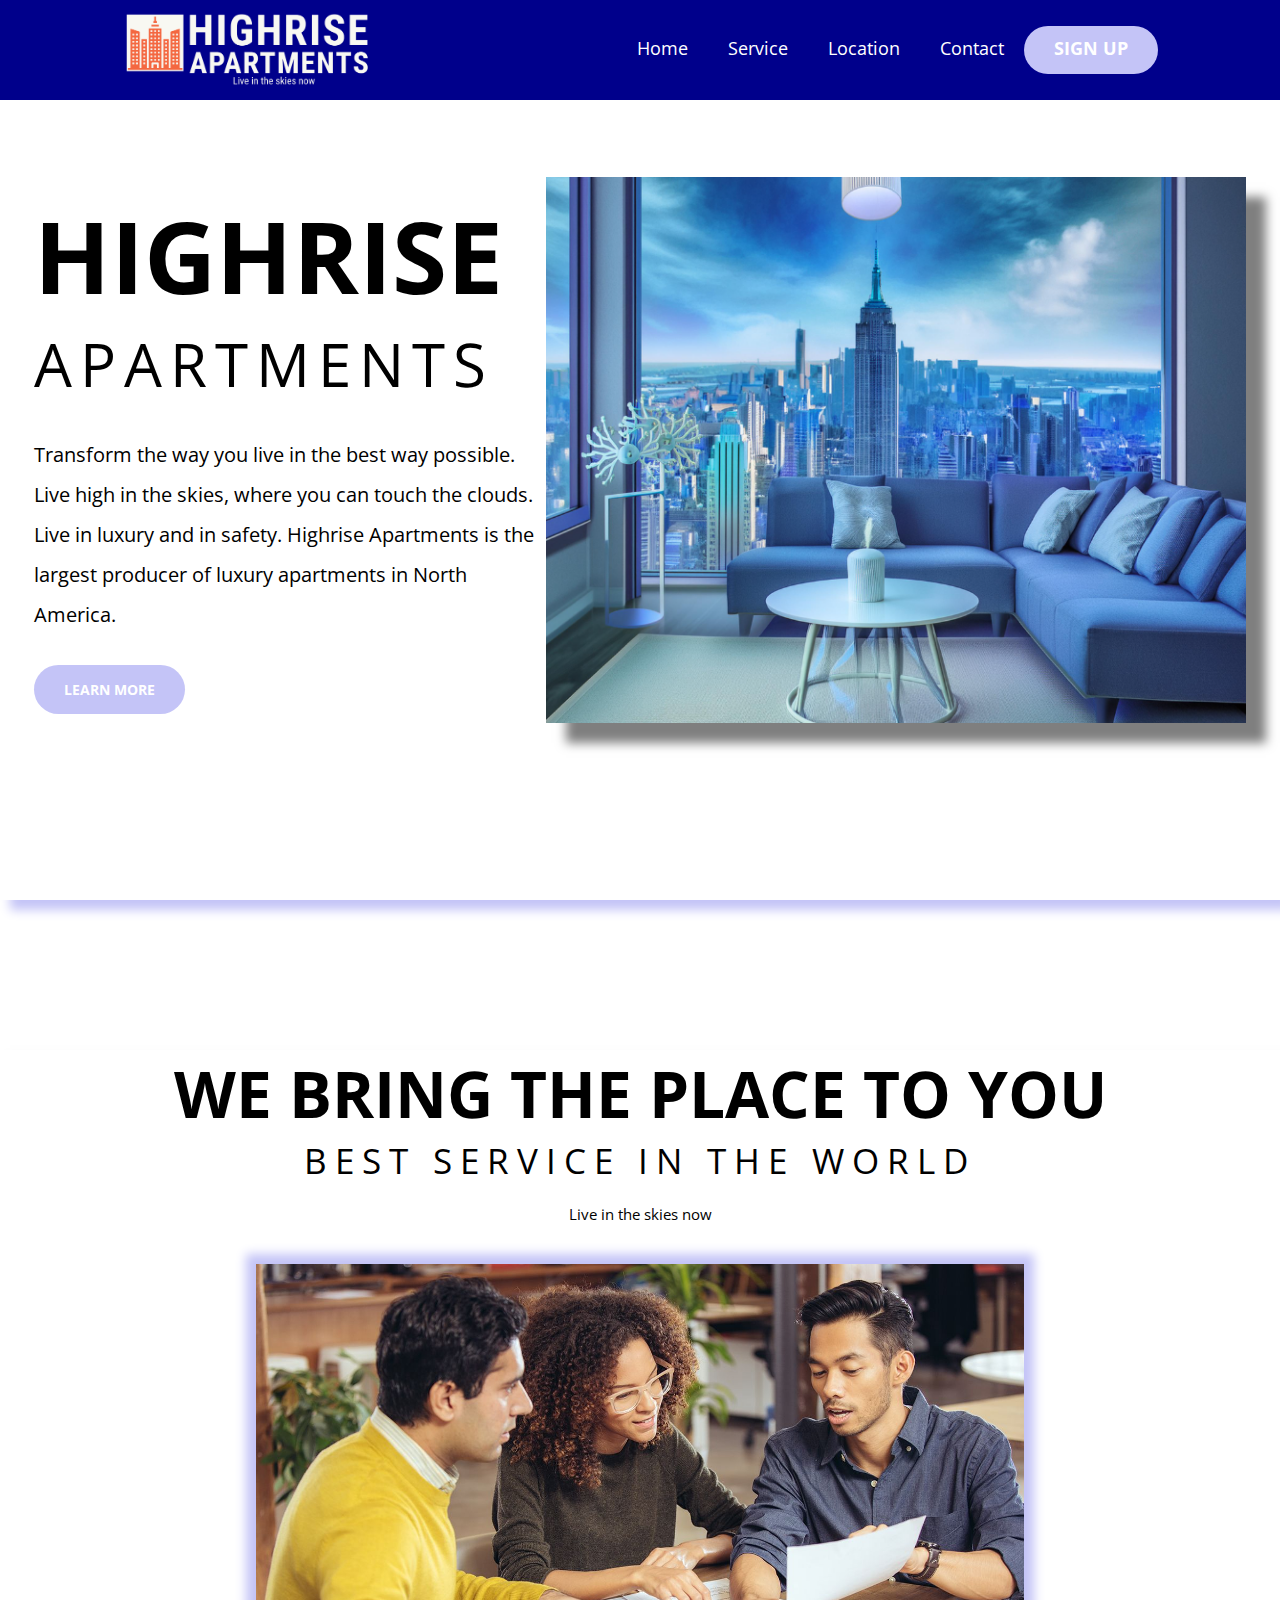
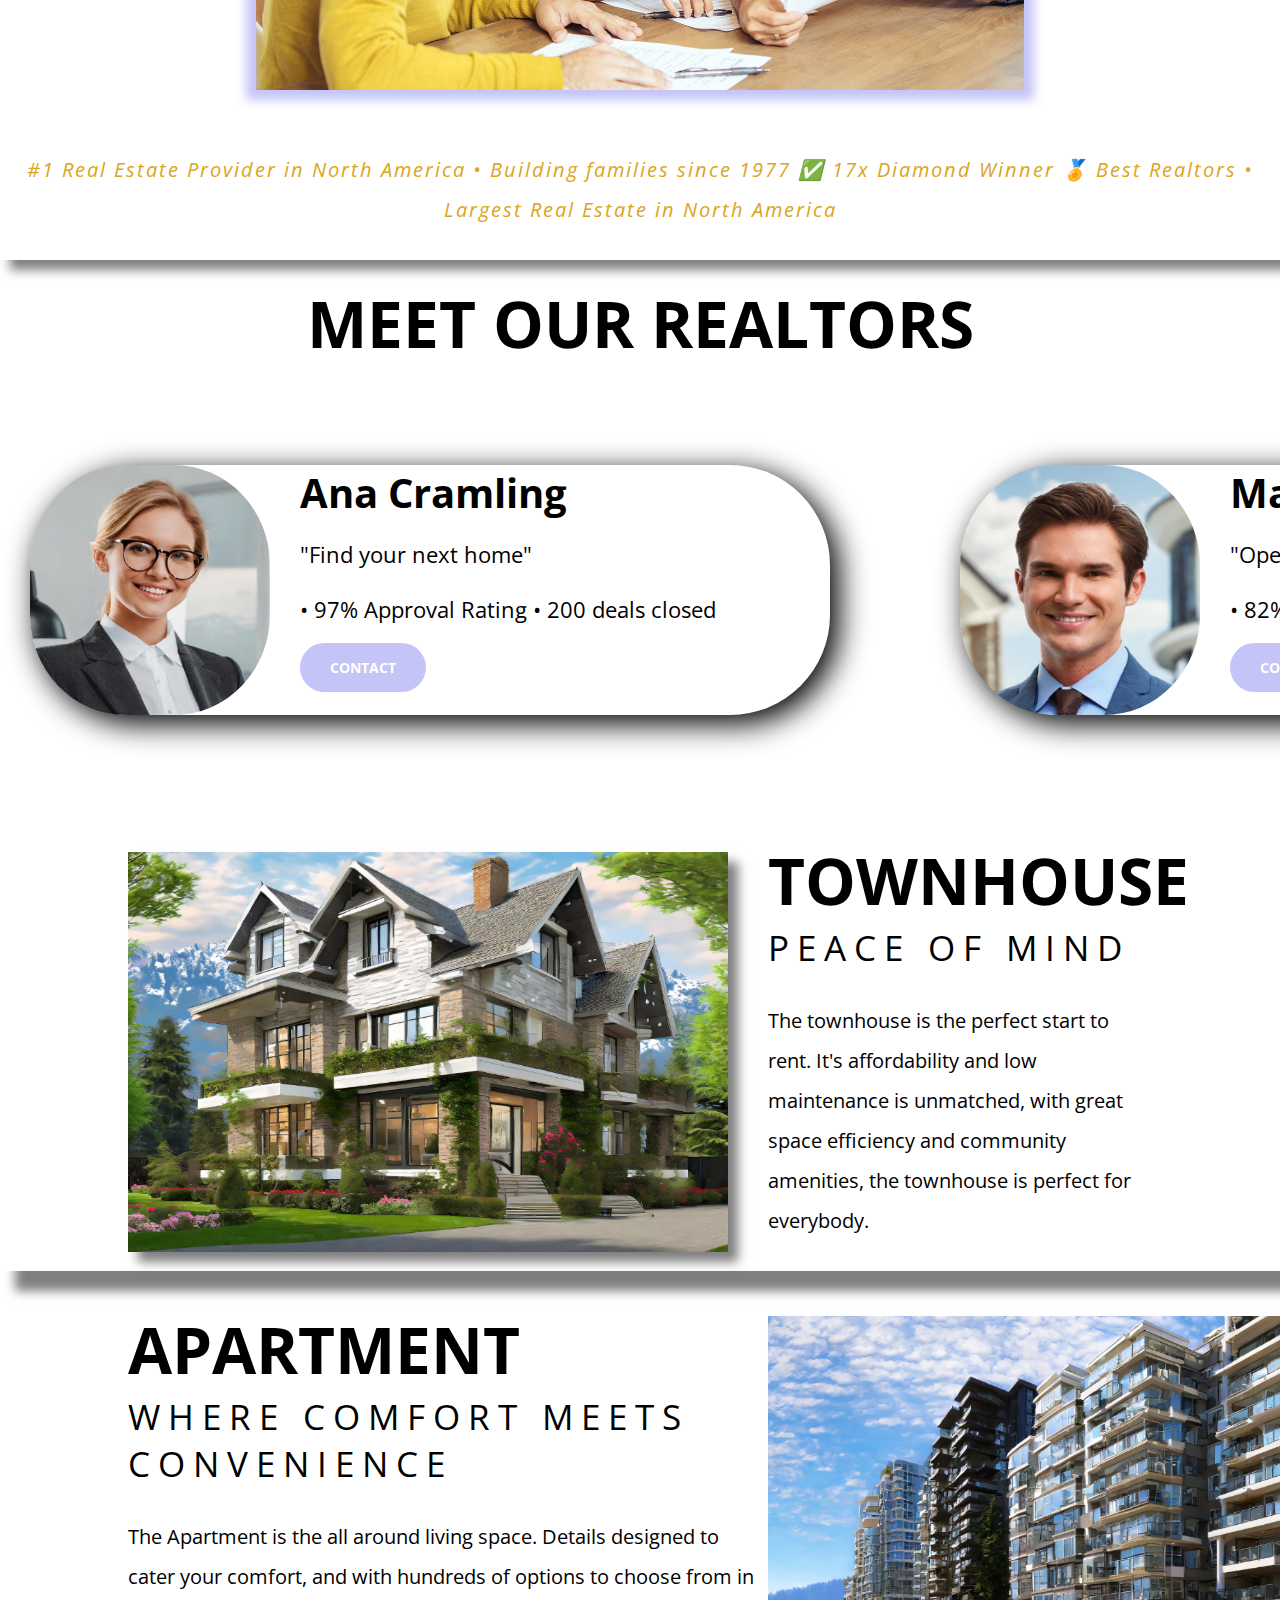
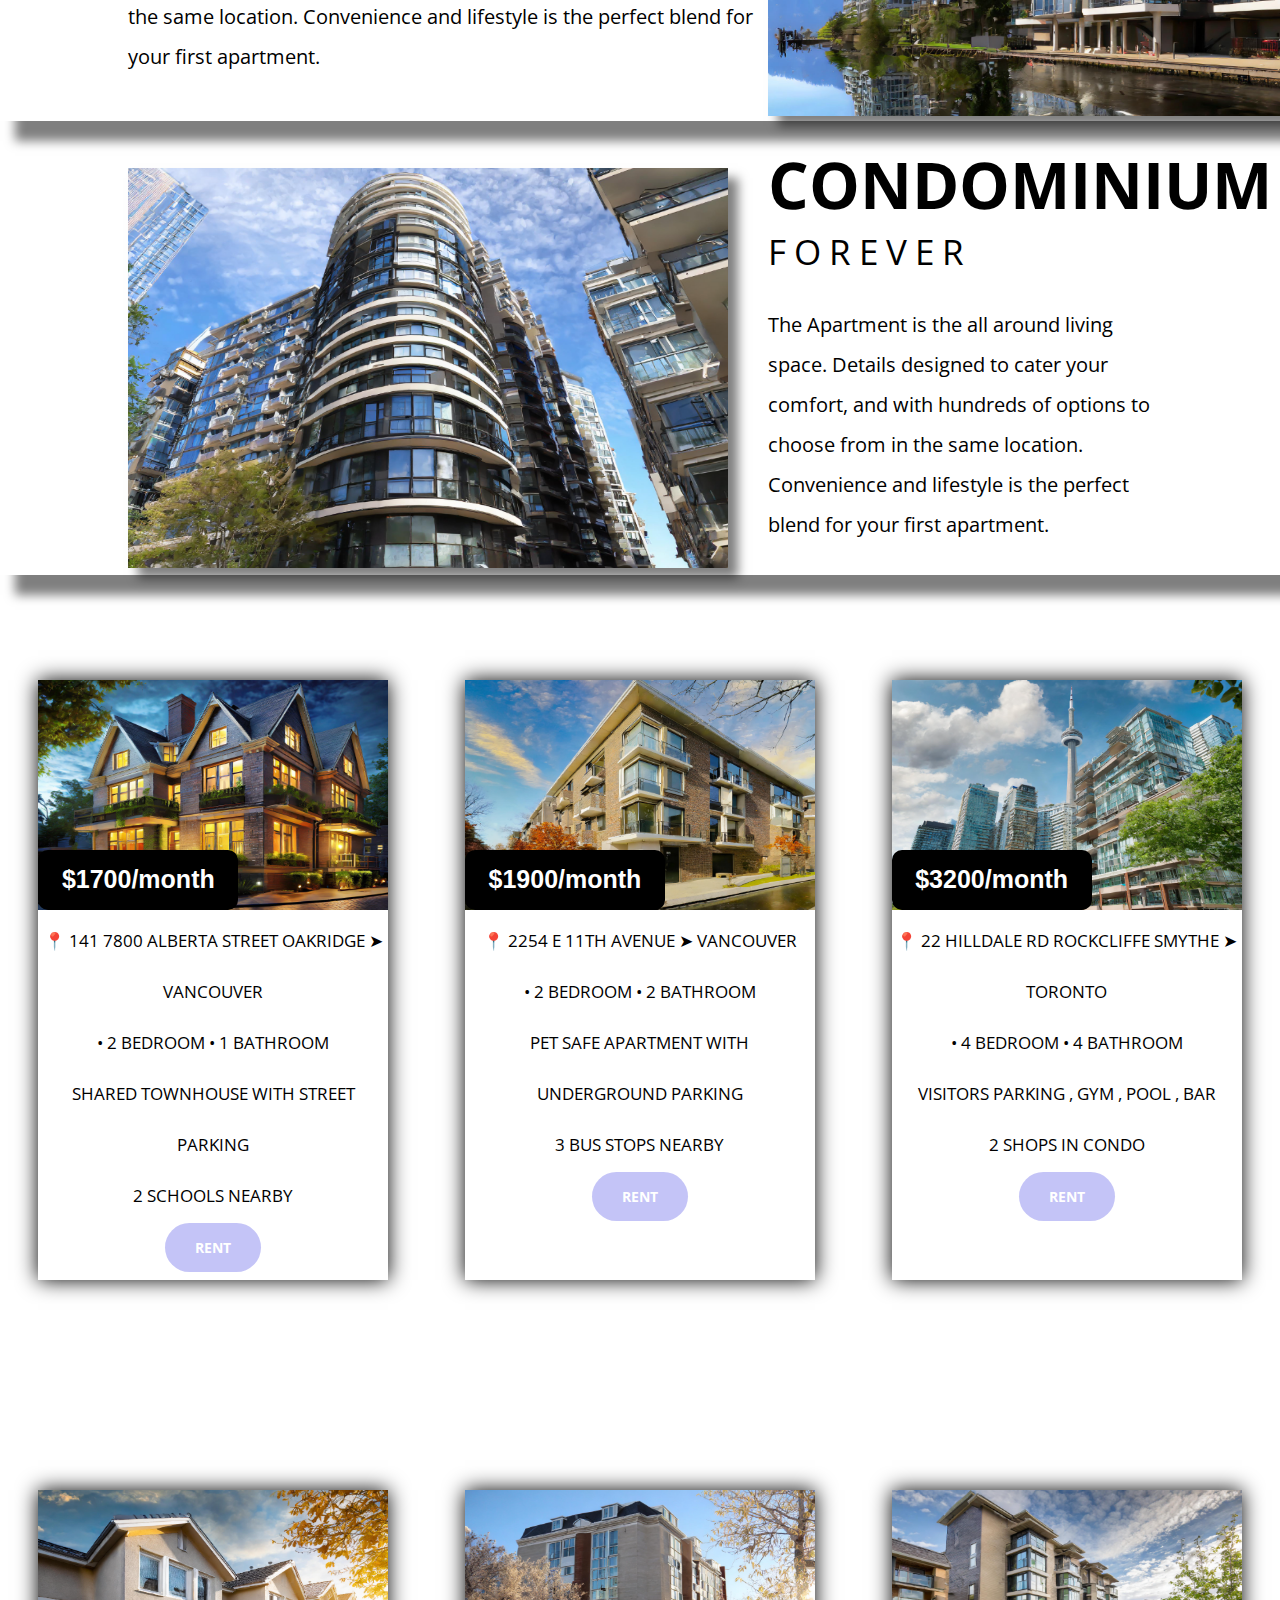
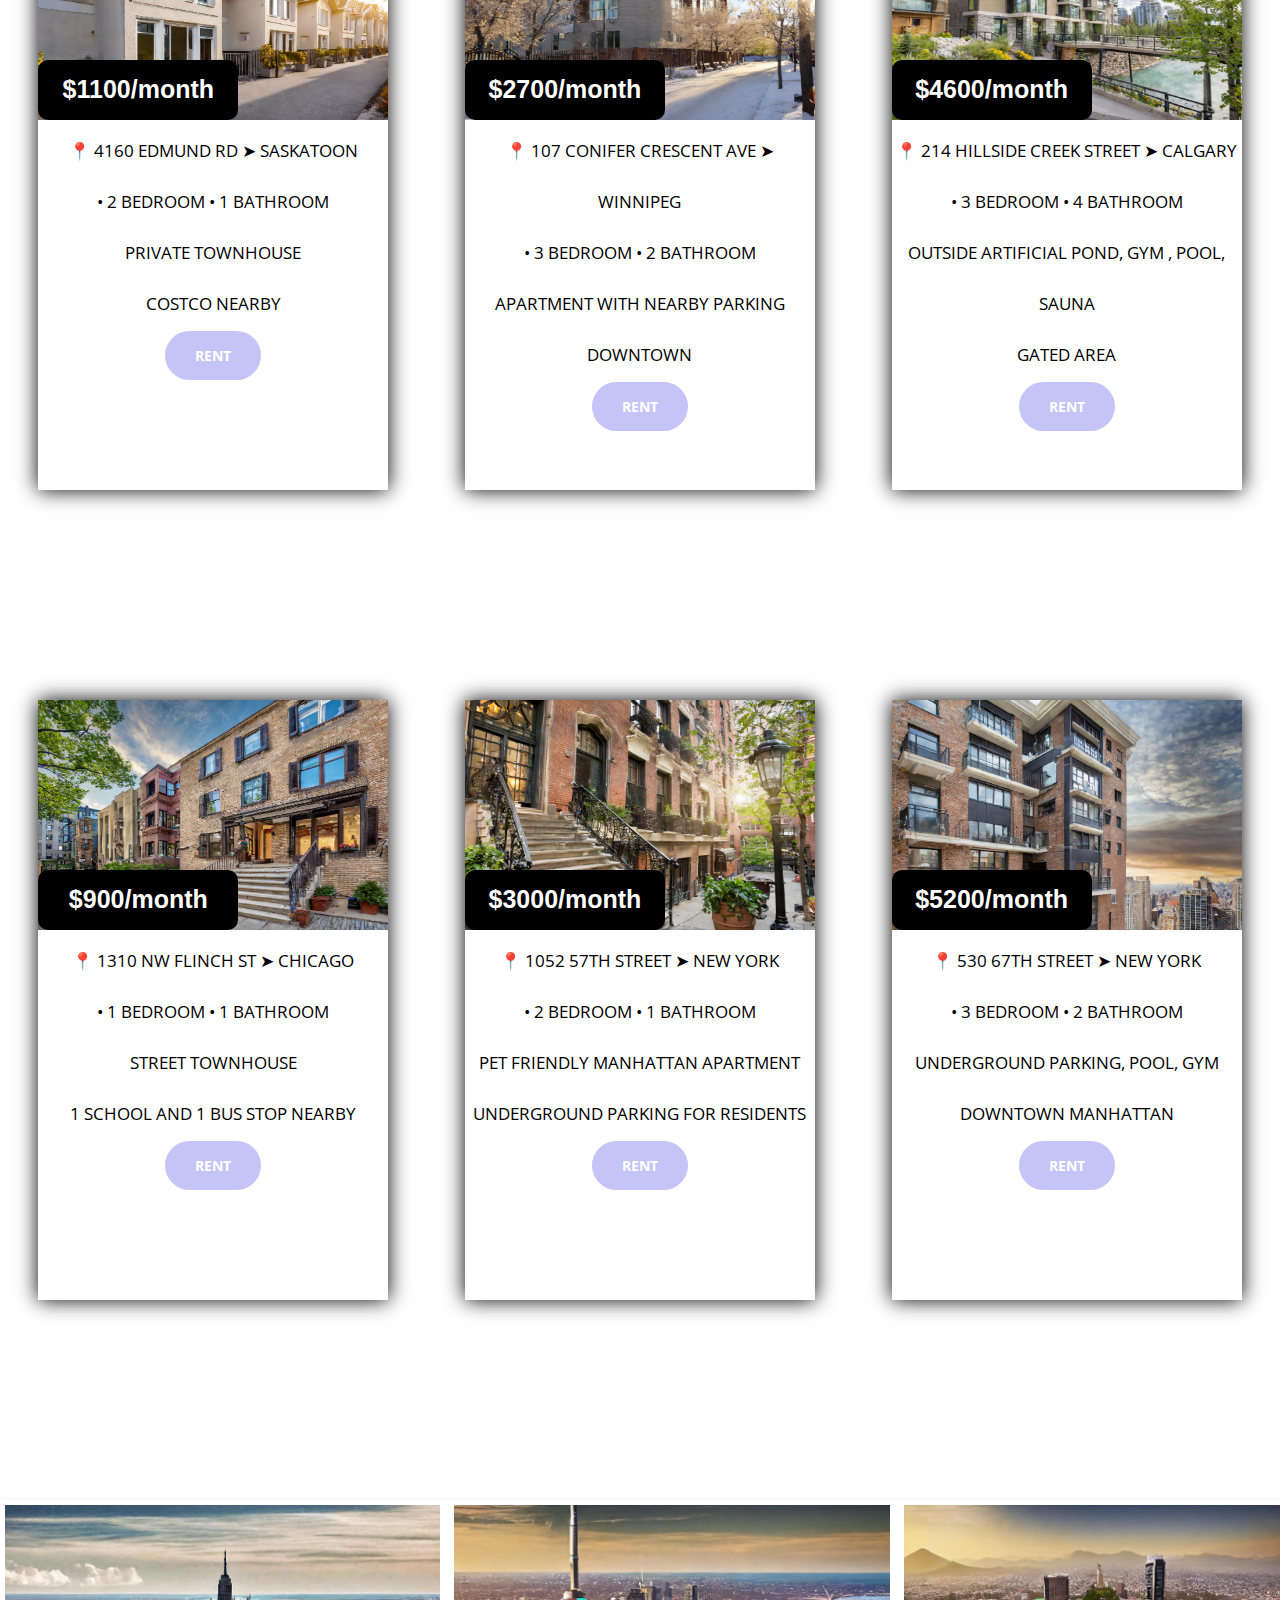
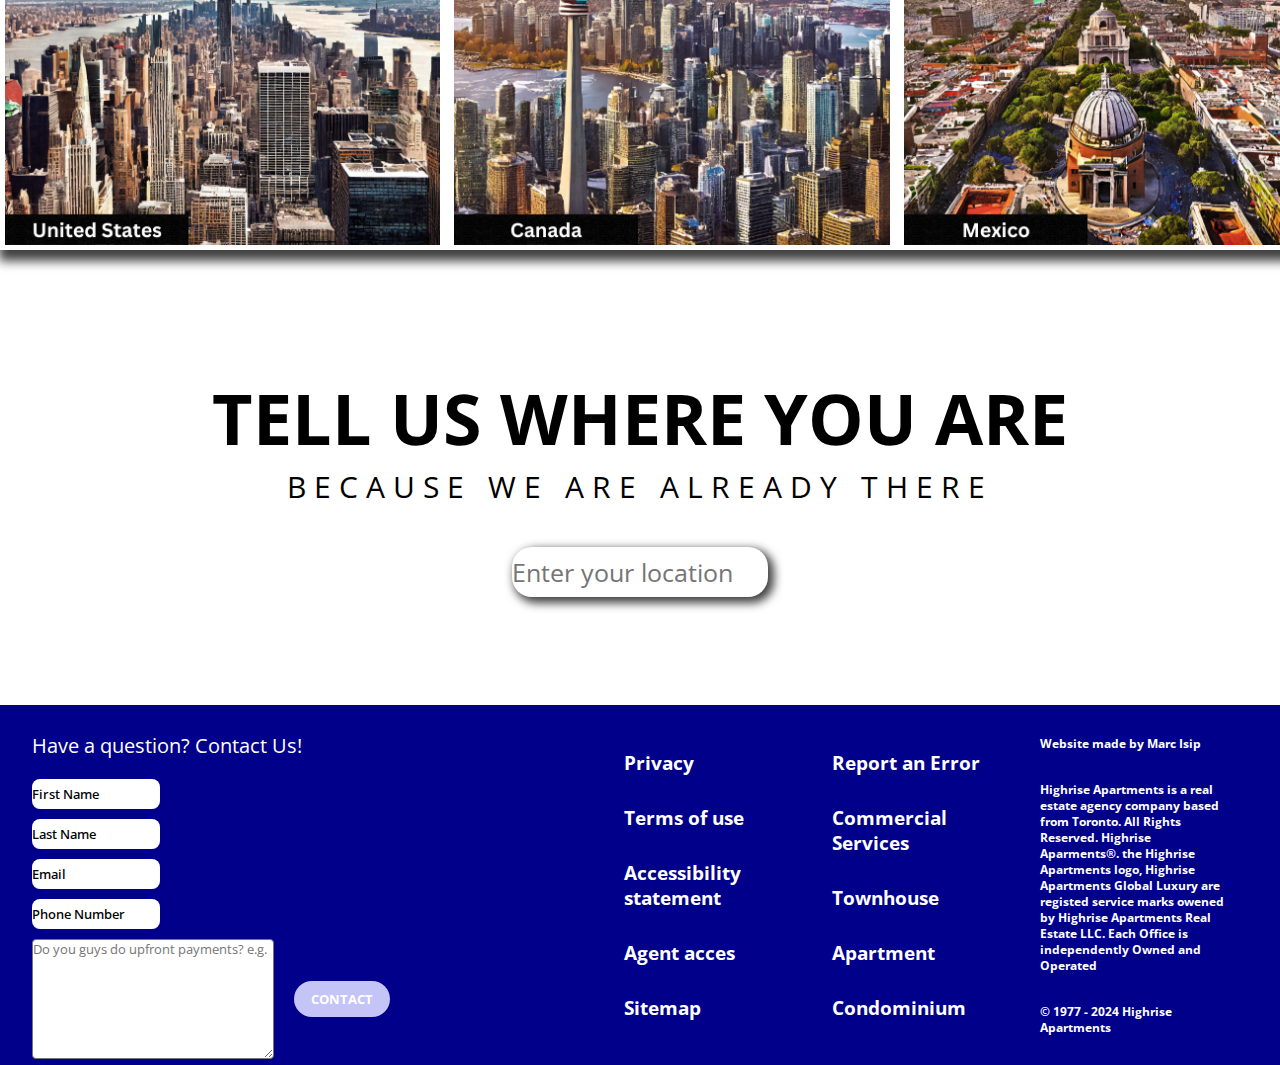
<file: index.html>
<!DOCTYPE html>
<html lang="en">
    <head>
        <meta charset="UTF-8"/>
        <meta name="viewport" content="width=device-width, initial-scale=1.0"/>
        <title>Practice One</title>
        <link rel="stylesheet" href="styles.css"/>
        <link rel="preconnect" href="https://fonts.googleapis.com">
<link rel="preconnect" href="https://fonts.gstatic.com" crossorigin>
<link href="https://fonts.googleapis.com/css2?family=Open+Sans:ital,wght@0,300..800;1,300..800&display=swap" rel="stylesheet">
    </head>

    <body>
        <header>
            <div class="logo">
                <img src="./assets/Highrise Apartments_transparent.png" alt="Logo" width="120px"/>
            </div>
                <nav>
                    <ul>
                        <li><a href="#Home">Home</a></li>
                        <li><a href="#Service">Service</a></li>
                        <li><a href="#Location">Location</a></li>
                        <li><a href="#Contact">Contact</a></li>
                        <li><a href="signup.html" class="signup-btn" target="_blank">Sign Up</a></li>
                    </ul>
                </nav>
        </header>

        <main>

            <!-- Home -->

            <section id="Home">
                <div class="content-left">
                <h1>Highrise</h1>
                <h2>Apartments</h2>
                <p>Transform the way you live in the best way possible. Live high in the skies, where you can touch the clouds. Live in luxury and in safety. Highrise Apartments is the largest producer of luxury apartments in North America.</p>
                <button class="learnMore-btn"><a href="learn-more.html" style="text-decoration: none; color: white;">Learn More</a></button>
                </div>
                <div class="content-right">
                    <div class="animation-cont">
                        <div class="img-container">
                                <img src="./assets/image1.png" alt="Highrise Apartment Picture"/>
                                <img src="./assets/imag1.5.png" alt="Highrise Apartment Picture"/>
                                <img src="./assets/image1.52.png" alt="Highrise Apartment Picture"/>
                                <img src="./assets/image1.53.png" alt="Highrise Apartment Picture"/>
                                <img src="./assets/image1.54.png" alt="Highrise Apartment Picture"/>
                                <img src="./assets/image1.55.png" alt="Highrise Apartment Picture"/>
                                <img src="./assets/image1.56.png" alt="Highrise Apartment Picture"/>
                                <img src="./assets/image1.57.png" alt="Highrise Apartment Picture"/>
                                <img src="./assets/image1.58.png" alt="Highrise Apartment Picture"/>
                                <img src="./assets/image1.59.png" alt="Highrise Apartment Picture"/>
                            </div>
                    </div>
                </div>
            </section>

            <!-- Services -->

                <section id="Service">
                    <div class="service-front">
                        <h1>We bring the place to you</h1>
                        <h2>Best Service in the world</h2>
                        <p style="margin-top: 10px; font-size: 15px;">Live in the skies now</p>
                        <div class="service-front-img"></div>
                        <p style="margin-top: 60px; font-size: 20px; color: goldenrod; font-style: italic; letter-spacing: 2px;">#1 Real Estate Provider in North America • Building families since 1977 ✅ 17x Diamond Winner 🏅 Best Realtors • Largest Real Estate in North America</p>
                    </div>

                    <h1 style="text-align: center;">Meet our Realtors</h1>

                    <div class="service-realtors">
                        <div class="realtors">
                            <img src="./assets/realtor-image1.png"/>
                            <h1>Ana Cramling
                                <br><span>"Find your next home"
                                    <br> • 97% Approval Rating • 200 deals closed
                                    <br><button class="learnMore-btn">Contact</button> 
                                </span>
                            </h1>
                        </div>
                        <div class="realtors">
                            <img src="./assets/realtor-image2.png"/>
                            <h1>Magnus Carlsen
                                <br><span>"Opening doors to your future"
                                    <br> • 82% Approval Rating • 700 deals closed
                                    <br><button class="learnMore-btn">Contact</button> 
                                </span>
                            </h1>
                        </div>
                        <div class="realtors">
                            <img src="./assets/realtor-image3.png"/>
                            <h1>Hikaru Nakamura
                                <br><span>"Second Best"
                                    <br> • 90% Approval Rating • 500 deals closed
                                    <br><button class="learnMore-btn">Contact</button> 
                                </span>
                            </h1>
                        </div>
                        <div class="realtors">
                            <img src="./assets/realtor-image4.png"/>
                            <h1>Nemo Zhou
                                <br><span>"Unlocking Doors to New Beginnings"
                                    <br> • 92% Approval Rating • 200 deals closed
                                    <br><button class="learnMore-btn">Contact</button> 
                                </span>
                            </h1>
                        </div>
                        <div class="realtors">
                            <img src="./assets/realtor-image5.png"/>
                            <h1>Tyler Steinkamp
                                <br><span>"I'm Built Different"
                                    <br> • 47% Approval Rating • 70 deals closed
                                    <br><button class="learnMore-btn">Contact</button> 
                                </span>
                            </h1>
                        </div>

                        <div class="realtors">
                            <img src="./assets/realtor-image1.png"/>
                            <h1>Ana Cramling
                                <br><span>"Find your next home"
                                    <br> • 97% Approval Rating • 200 deals closed
                                    <br><button class="learnMore-btn">Contact</button> 
                                </span>
                            </h1>
                        </div>
                        <div class="realtors">
                            <img src="./assets/realtor-image2.png"/>
                            <h1>Magnus Carlsen
                                <br><span>"Opening doors to your future"
                                    <br> • 82% Approval Rating • 700 deals closed
                                    <br><button class="learnMore-btn">Contact</button> 
                                </span>
                            </h1>
                        </div>
                        <div class="realtors">
                            <img src="./assets/realtor-image3.png"/>
                            <h1>Hikaru Nakamura
                                <br><span>"Find your next home"
                                    <br> • 97% Approval Rating • 200 deals closed
                                    <br><button class="learnMore-btn">Contact</button> 
                                </span>
                            </h1>
                        </div>
                        <div class="realtors">
                            <img src="./assets/realtor-image4.png"/>
                            <h1>Nemo Zhou
                                <br><span>"Find your next home"
                                    <br> • 97% Approval Rating • 200 deals closed
                                    <br><button class="learnMore-btn">Contact</button> 
                                </span>
                            </h1>
                        </div>
                        <div class="realtors">
                            <img src="./assets/realtor-image5.png"/>
                            <h1>Tyler Steinkamp
                                <br><span>"Find your next home"
                                    <br> • 97% Approval Rating • 200 deals closed
                                    <br><button class="learnMore-btn">Contact</button> 
                                </span>
                            </h1>
                        </div>

                    </div>

                    <div class="services">
                        <div class="services-left mt">
                            <img src="./assets/image2.png" alt="Townhouse"/>
                        </div>
                        <div class="services-right mt">
                            <h1>Townhouse</h1>
                            <h2>Peace of Mind</h2>
                            <p>The townhouse is the perfect start to rent. It's affordability and low maintenance is unmatched, with great space efficiency and community amenities, the townhouse is perfect for everybody.</p>
                        </div>
                    </div>
                    <div class="services">
                        <div class="services-left">
                            <h1>Apartment</h1>
                            <h2>Where Comfort Meets Convenience</h2>
                            <p>The Apartment is the all around living space. Details designed to cater your comfort, and with hundreds of options to choose from in the same location. Convenience and lifestyle is the perfect blend for your first apartment.</p>
                        </div>
                        <div class="services-right mt">
                            <img src="./assets/image3.png" alt="Apartment"/>
                        </div>
                    </div>
                    <div class="services">
                        <div class="services-left mt">
                            <img src="./assets/image4.png" alt="Condominium"/>
                        </div>
                        <div class="services-right ">
                            <h1>Condominium</h1>
                            <h2>Forever</h2>
                            <p>The Apartment is the all around living space. Details designed to cater your comfort, and with hundreds of options to choose from in the same location. Convenience and lifestyle is the perfect blend for your first apartment.</p>
                        </div>
                    </div>
                </section>

                <!-- Options -->

            <div class="options">
                <div class="option-items">
                    <div class="price"><h1>$1700/month</h1>
                    <img src="./assets/image5.png"/>
                    <p> 📍 141 7800 Alberta Street Oakridge ➤ Vancouver
                        <br> • 2 bedroom • 1 bathroom
                        <br> Shared Townhouse with street parking
                        <br> 2 Schools nearby
                        <br><button class="learnMore-btn">Rent</button>
                    </p>
                </div>
                </div>
                <div class="option-items">
                    <div class="price"><h1>$1900/month</h1>
                    <img src="./assets/image6.png"/>
                    <p>📍 2254 E 11th Avenue ➤ Vancouver
                        <br> • 2 bedroom • 2 bathroom
                        <br> Pet safe apartment with underground parking
                        <br> 3 bus stops nearby
                        <br><button class="learnMore-btn">Rent</button>
                    </p>
                </div>
                </div>
                <div class="option-items">
                    <div class="price"><h1>$3200/month</h1>
                    <img src="./assets/image7.png"/>
                    <p>📍 22 Hilldale Rd Rockcliffe Smythe ➤ Toronto
                        <br> • 4 bedroom • 4 bathroom
                        <br> Visitors parking , Gym , Pool , Bar
                        <br> 2 shops in Condo
                        <br><button class="learnMore-btn">Rent</button>
                    </p>
                </div>
                </div>
            </div>

            <div class="options">
                <div class="option-items">
                    <div class="price"><h1>$1100/month</h1>
                    <img src="./assets/image8.png"/>
                    <p> 📍 4160 Edmund Rd ➤ Saskatoon
                        <br> • 2 bedroom • 1 bathroom
                        <br> Private Townhouse
                        <br> Costco Nearby
                        <br><button class="learnMore-btn">Rent</button>
                    </p>
                </div>
                </div>
                <div class="option-items">
                    <div class="price"><h1>$2700/month</h1>
                    <img src="./assets/image9.png"/>
                    <p>📍 107 Conifer Crescent Ave ➤ Winnipeg
                        <br> • 3 bedroom • 2 bathroom
                        <br> Apartment with nearby parking
                        <br> Downtown
                        <br><button class="learnMore-btn">Rent</button>
                    </p>
                </div>
                </div>
                <div class="option-items">
                    <div class="price"><h1>$4600/month</h1>
                    <img src="./assets/image10.png"/>
                    <p>📍 214 Hillside Creek Street ➤ Calgary
                        <br> • 3 bedroom • 4 bathroom
                        <br> Outside artificial pond, gym , pool, sauna
                        <br> Gated Area
                        <br><button class="learnMore-btn">Rent</button>
                    </p>
                </div>
                </div>
            </div>

            <div class="options">
                <div class="option-items">
                    <div class="price"><h1>$900/month</h1>
                    <img src="./assets/image11.png"/>
                    <p> 📍 1310 NW Flinch St ➤ Chicago
                        <br> • 1 bedroom • 1 bathroom
                        <br> Street townhouse
                        <br> 1 School and 1 Bus stop nearby
                        <br><button class="learnMore-btn">Rent</button>
                    </p>
                </div>
                </div>
                <div class="option-items">
                    <div class="price"><h1>$3000/month</h1>
                    <img src="./assets/image12.png"/>
                    <p>📍 1052 57th Street ➤ New York
                        <br> • 2 bedroom • 1 bathroom
                        <br> Pet Friendly Manhattan Apartment
                        <br> Underground parking for residents
                        <br><button class="learnMore-btn">Rent</button>
                    </p>
                </div>
                </div>
                <div class="option-items">
                    <div class="price"><h1>$5200/month</h1>
                    <img src="./assets/image13.png"/>
                    <p>📍 530 67th Street ➤ New York
                        <br> • 3 bedroom • 2 bathroom
                        <br> Underground parking, pool, gym
                        <br> Downtown Manhattan
                        <br><button class="learnMore-btn">Rent</button>
                    </p>
                </div>
                </div>
            </div>

            <!-- Location -->

            <section id="Location">
                <div class="location-items-one">
                            <img src="./assets/usa-image.png"/>
                            <img src="./assets/canada-image.png"/>
                            <img src="./assets/mexico-image.png"/>
                            <img src="./assets/brazil-image.png"/>
                            <img src="./assets/spain-image.png"/>
                            <img src="./assets/portugal-image.png"/>
                            <img src="./assets/france-image.png"/>
                            <img src="./assets/uk-image.png"/>
                            <img src="./assets/netherlands-image.png"/>

                            <img src="./assets/usa-image.png"/>
                            <img src="./assets/canada-image.png"/>
                            <img src="./assets/mexico-image.png"/>
                            <img src="./assets/brazil-image.png"/>
                            <img src="./assets/spain-image.png"/>
                            <img src="./assets/portugal-image.png"/>
                            <img src="./assets/france-image.png"/>
                            <img src="./assets/uk-image.png"/>
                            <img src="./assets/netherlands-image.png"/>

                </div>
                <div class="location-items-two">
                    <div class="location-left">
                        <h1>Tell us where you are</h1>
                        <h2>Because we are already there</h2>
                        <input type="text" placeholder="Enter your location"></input>
                    </div>
                </div>
            </section>

            <!-- Contact Us -->

            <section id="Contact">
                <form class="help">
                    <p>Have a question? Contact Us!</p>
                        <ul>
                            <li class="entry-field" id="firstName"><input id="firstName" class="entry-field" placeholder="First Name"></input></li>
                            <li class="entry-field" id="lastName"><input id="lastName" class="entry-field" placeholder="Last Name"></li>
                            <li class="entry-field" id="email"><input id="email" class="entry-field" placeholder="Email"></li>
                            <li class="entry-field" id="phoneNumber"><input id="phoneNumber" class="entry-field" placeholder="Phone Number"></li>
                            <li class="text-field" id="question" class="text-field"><textarea id="question" class="text-field" placeholder="Do you guys do upfront payments? e.g."></textarea>
                            <button>Contact</button>
                            </li>
                        </ul>
                </form>
                <footer>
                    <div class="footer-box">
                        <h3>Privacy</h3>
                        <h3>Terms of use</h3>
                        <h3>Accessibility statement</h3>
                        <h3>Agent acces</h3>
                        <h3>Sitemap</h3>
                    </div>
                    <div class="footer-box">
                        <h3>Report an Error</h3>
                        <h3>Commercial Services</h3>
                        <h3>Townhouse</h3>
                        <h3>Apartment</h3>
                        <h3>Condominium</h3>
                    </div>
                    <div class="footer-box right">
                        <h3>Website made by Marc Isip</h3>
                        <h3>Highrise Apartments is a real estate agency company based from Toronto. All Rights Reserved. Highrise Aparments®. the Highrise Apartments logo, Highrise Apartments Global Luxury are registed service marks owened by Highrise Apartments Real Estate LLC. Each Office is independently Owned and Operated</h3>
                        <h3>© 1977 - 2024 Highrise Apartments</h3>
                    </div>
                </footer>
            </section>

        </main>
    </body>
</html>
</file>
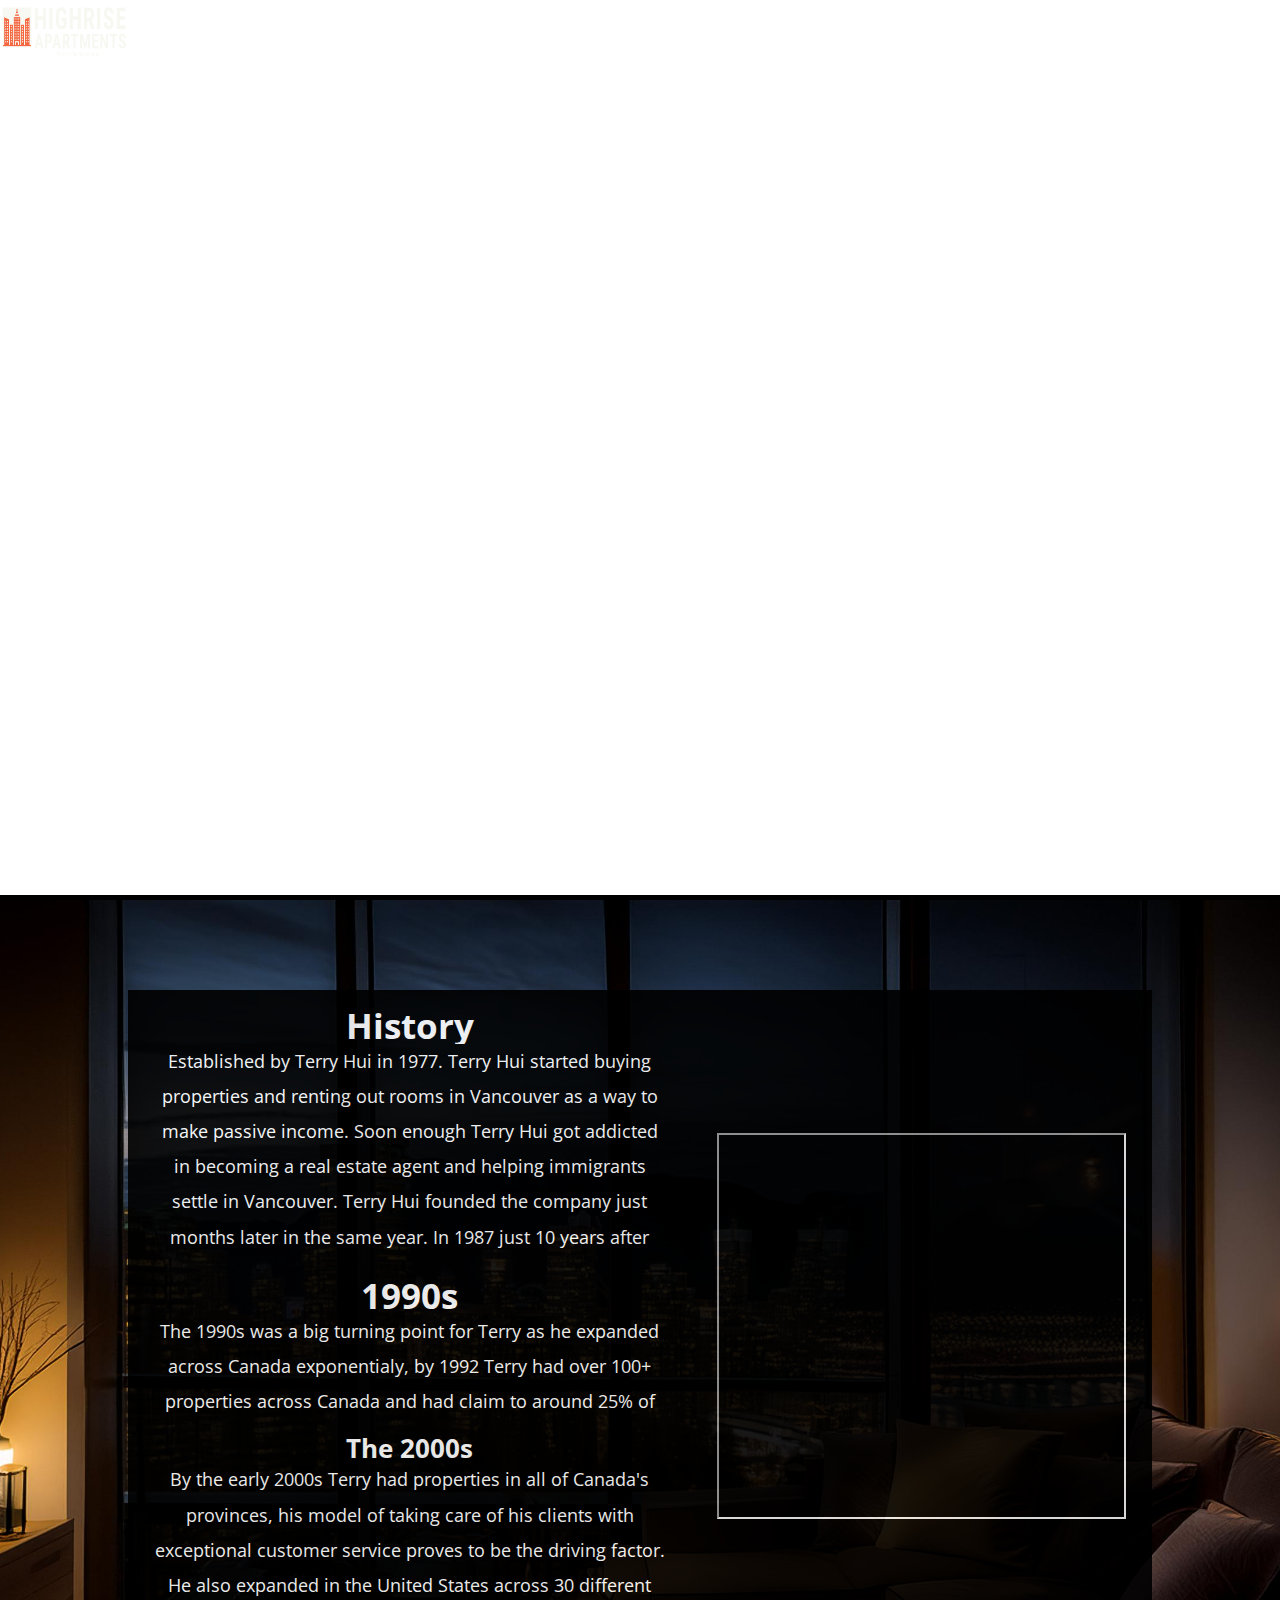
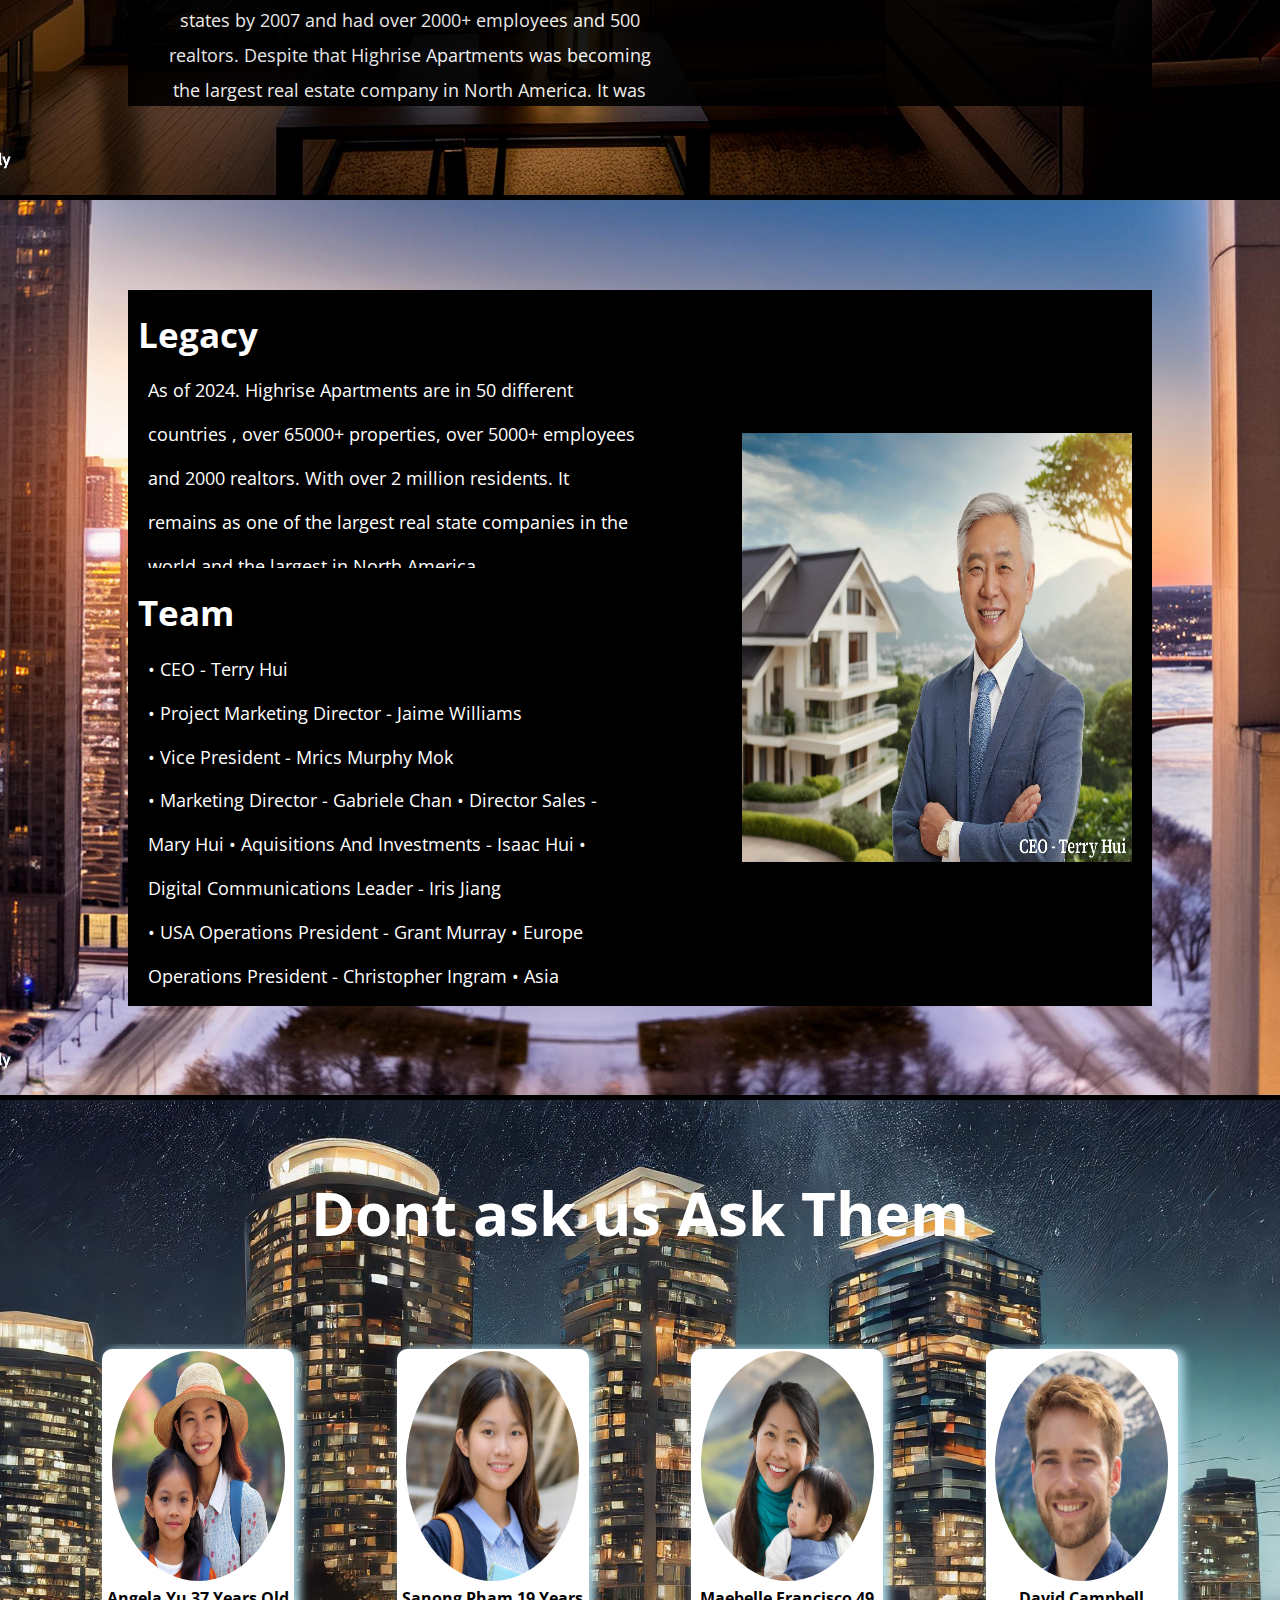
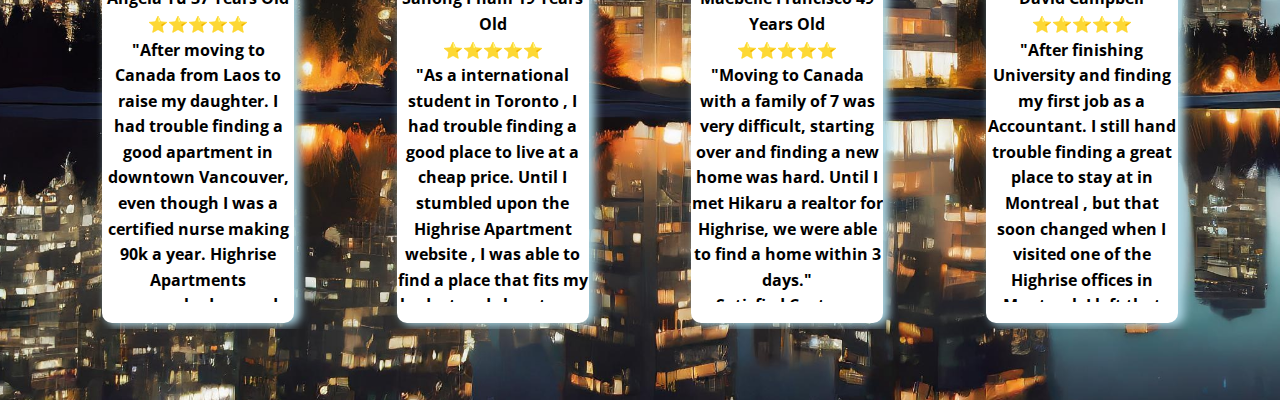
<file: learn-more.html>
<!DOCTYPE html>
    <head lang="en">
        <meta charset="UTF-8"/>
        <meta name="viewport" content="width=device-width, initial-scale=1.0"/>
        <title>Learn More</title>
        <link rel="stylesheet" href="thirdStyles.css"/>
        <link rel="preconnect" href="https://fonts.googleapis.com">
<link rel="preconnect" href="https://fonts.gstatic.com" crossorigin>
<link href="https://fonts.googleapis.com/css2?family=Open+Sans:ital,wght@0,300..800;1,300..800&display=swap" rel="stylesheet">
    </head>
    </head>
    <body>
        <div class="background-image"></div>
        <nav class="navbar">
            <div class="logo">
                <img src="./assets/Highrise Apartments_transparent.png"></div>
            </div>
            <div class="nav-items">
                <ul>
                    <li style="border: 2px solid white"><a href="index.html"><h2>Home</h2></a></li>
                    <li><h2><a href="#History">History</h2></a></li>
                    <li><h2><a href="#Legacy">Legacy</h2></a></li>
                    <li><h2><a href="#Reviews">Reviews</h2></a></li>
                    <li><h2>More</h2></li>
                </ul>
            </div>
        </nav>
        <div class="title">
            <h1 class="fade-in">Live in the skies now</h1>
            <h1 class="fade-in">At Highrise Apartments</h1>
            <h1 class="fade-in">Scroll Down to See Our Legacy</h1>
        </div>
        <div id="History">
            <div class="history-box">
                <div class="history-box-left">
                    <h1>History</h1>
                    <p>Established by Terry Hui in 1977. Terry Hui started buying properties and renting out rooms in Vancouver as a way to make passive income. Soon enough Terry Hui got addicted in becoming a real estate agent and helping immigrants settle in Vancouver. Terry Hui founded the company just months later in the same year. In 1987 just 10 years after Highrise Apartments was founded, it lay claim to 40% of the apartment properties in downtown Vancouver.</p>
                    <h1>1990s</h1>
                    <p>The 1990s was a big turning point for Terry as he expanded across Canada exponentialy, by 1992 Terry had over 100+ properties across Canada and had claim to around 25% of luxury apartments and condo's in Vancouver and Toronto.</p>
                    <h2>The 2000s</h2>
                    <p>By the early 2000s Terry had properties in all of Canada's provinces, his model of taking care of his clients with exceptional customer service proves to be the driving factor. He also expanded in the United States across 30 different states by 2007 and had over 2000+ employees and 500 realtors. Despite that Highrise Apartments was becoming the largest real estate company in North America. It was barely raking in profits, because the company wanted to keep rent prices low while the quality high.</p>
                </div>
                <div class="history-box-right">
                    <iframe width="100%" height="90%" src="https://www.youtube.com/embed/xoeOaTMI5gU">
                    </iframe> frameborder="0"></iframe>
                </div>
            </div>
        </div>
        <div id="Legacy">
            <div class="legacy-box">
                <div class="legacy-box-left">
                    <h1>Legacy</h1>
                    <p>As of 2024. Highrise Apartments are in 50 different countries , over 65000+ properties, over 5000+ employees and 2000 realtors. With over 2 million residents. It remains as one of the largest real state companies in the world and the largest in North America.<p>
                    <h1>Team</h1>
                    <p>• CEO - Terry Hui 
                        <br>• Project Marketing Director - Jaime Williams 
                        <br>• Vice President - Mrics Murphy Mok 
                        <br>• Marketing Director - Gabriele Chan • Director Sales - Mary Hui • Aquisitions And Investments - Isaac Hui • Digital Communications Leader - Iris Jiang 
                        <br>• USA Operations President - Grant Murray • Europe Operations President - Christopher Ingram • Asia Operations President - Christian Lee</p>
                </div>
                <div class="legacy-box-right">
                    <img src="./assets/image31.png"/>
                </div>
            </div>
        </div>
        <div id="Reviews">
            <div class="review-title">
                <h1>Dont ask us Ask Them</h1>
            </div>
            <div class="review-box">
                <div class="reviewer">
                    <img src="./assets/image33.jpg"/>
                    <ul>
                        <li><p>Angela Yu 37 Years Old</p></li>
                        <li>⭐⭐⭐⭐⭐</li>
                        <li>"After moving to Canada from Laos to raise my daughter. I had trouble finding a good apartment in downtown Vancouver, even though I was a certified nurse making 90k a year. Highrise Apartments approached me and offered me the best deal of my life" <br> - Satisfied Customer</li>
                    </ul>
                </div>
                <div class="reviewer">
                    <img src="./assets/image35.jpg"/>
                    <ul>
                        <li><p>Sanong Pham 19 Years Old</p></li>
                        <li>⭐⭐⭐⭐⭐</li>
                        <li>"As a international student in Toronto , I had trouble finding a good place to live at a cheap price. Until I stumbled upon the Highrise Apartment website , I was able to find a place that fits my budget and close to my school."<br> - Satisfied Customer</li>
                    </ul>
                </div>
                <div class="reviewer">
                    <img src="./assets/image34.jpg"/>
                    <ul>
                        <li><p>Maebelle Francisco 49 Years Old</p></li>
                        <li>⭐⭐⭐⭐⭐</li>
                        <li>"Moving to Canada with a family of 7 was very difficult, starting over and finding a new home was hard. Until I met Hikaru a realtor for Highrise, we were able to find a home within 3 days."<br> - Satisfied Customer</li>
                    </ul>
                </div>
                <div class="reviewer">
                    <img src="./assets/image36.jpg"/>
                    <ul>
                        <li><p>David Campbell</p></li>
                        <li>⭐⭐⭐⭐⭐</li>
                        <li>"After finishing University and finding my first job as a Accountant. I still hand trouble finding a great place to stay at in Montreal , but that soon changed when I visited one of the Highrise offices in Montreal. I left that office with a key in my hand."<br> - Satisfied Customer</li>
                    </ul>
                </div>
            </div>
        </div>
    </body>
</html>
</file>
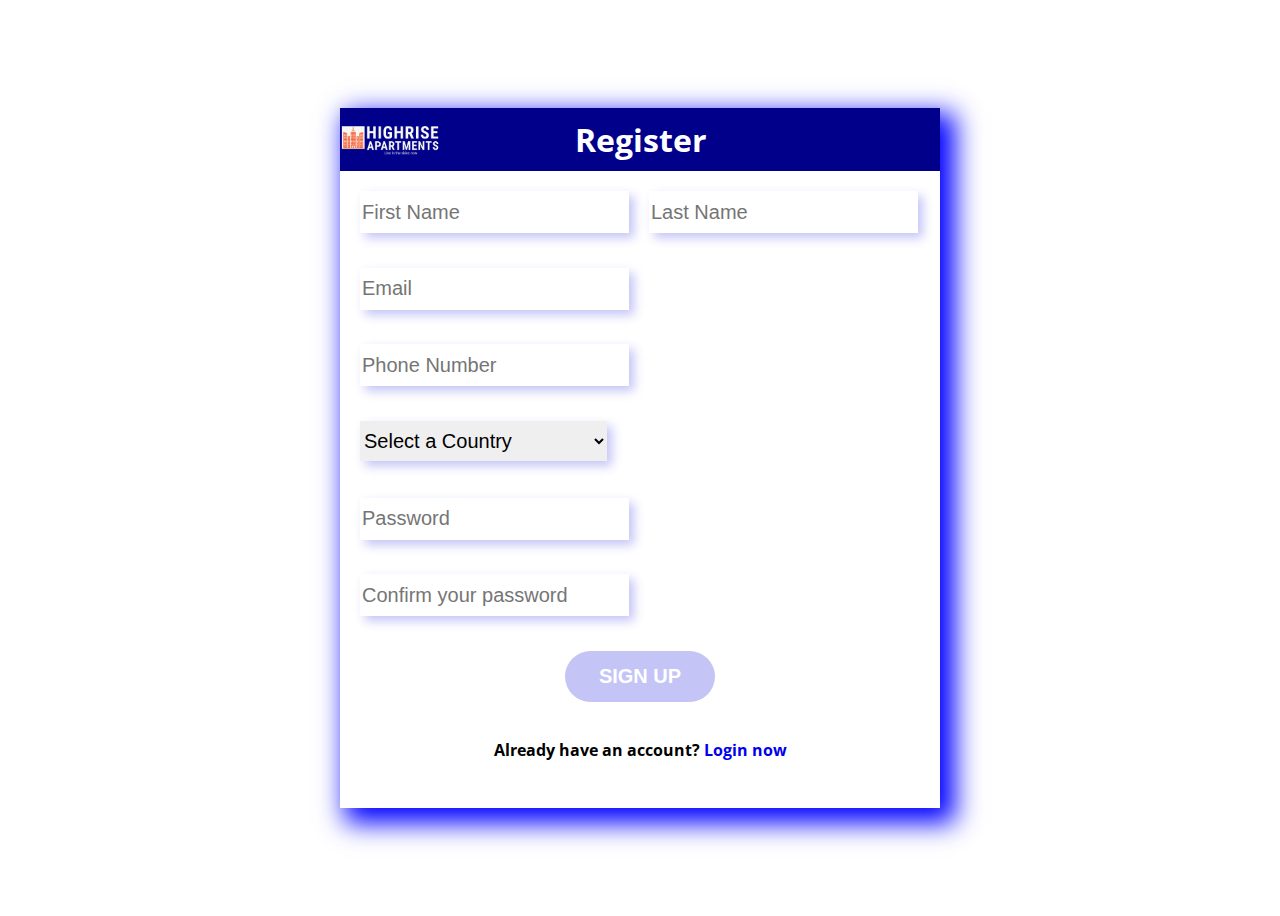
<file: signup.html>
<!DOCTYPE html>
    <html lang="en">
        <head>
            <meta charset="UTF-8"/>
            <title>Signup</title>
            <meta name="viewport"/>
            <link rel="stylesheet" href="secondStyles.css"/>
            <link rel="preconnect" href="https://fonts.googleapis.com">
            <link rel="preconnect" href="https://fonts.gstatic.com" crossorigin>
            <link href="https://fonts.googleapis.com/css2?family=Open+Sans:ital,wght@0,300..800;1,300..800&display=swap" rel="stylesheet">
        </head>

        <body>
            <main>
                <div class="signup-container">
                    <div class="register">
                        <img src="./assets/Highrise Apartments_transparent.png"/><h1>Register</h1>
                    </div>
                    <form>
                        <div class="name">
                            <div class="first-name">
                                <input placeholder="First Name" type="text"></input>
                            </div>
                            <div class="second-name">
                                <input placeholder="Last Name" type="text"></input>
                            </div>
                        </div>
                        <div class="email">
                            <input placeholder="Email" type="email"></input>
                        </div>
                        <div class="phone-number">
                            <input placeholder="Phone Number" type="tel"></input>
                        </div>
                        <div class="country">
                            <select name="countries">
                                <option value="placeholder" disabled selected>Select a Country</option>
                                <option value="placeholder">United States</option>
                                <option value="placeholder">Canada</option>
                                <option value="placeholder">Mexico</option>
                                <option value="placeholder">Brazil</option>
                                <option value="placeholder">Spain</option>
                                <option value="placeholder">Portugal</option>
                                <option value="placeholder">France</option>
                                <option value="placeholder">United Kingdom</option>
                                <option value="placeholder">France</option>
                            </select>
                        </div>
                        <div class="password">
                            <input type="password" placeholder="Password"></input>
                        </div>
                        <div class="confirm-password">
                            <input type="password" placeholder="Confirm your password"></input>
                        </div>
                        <div class="signup-button">
                            <button>Sign Up</button>
                        </div>
                        <div class="footer">
                            <h1>Already have an account? <a href="#">Login now</a></h1>
                        </div>
                    </form>
                </div>
            </main>
        </body>

    </html>
</file>
<file: styles.css>
*{
    margin: 0;
    padding: 0;
    box-sizing: border-box;
    scroll-behavior: smooth;
    font-family: 'Open Sans' , sans-serif;
}

body{
    font-family: 'Open Sans' , sans-serif;
    overflow-x: hidden;
}

/* Nav */
header{
    height: 100px;
    background-color: darkblue;
    display: flex;
    justify-content: space-around;
    align-items: center;
    font-size: 18px;
    position: fixed;
    right: 0;
    left: 0;
    top: 0;
    bottom: 0;
    z-index: 1;
}

header img{
    width: 250px;
}

ul{
    display: flex;
    list-style-type: none;
    align-items: center;
}

ul li a{
    padding: 0 20px;
    text-decoration: none;
    color:  white;
    display: inline-block;
}

li a::after{
    content: '';
    display: block;
    height: 4px;
    width: 0;
    background: #c4c4f7;
    transition:all .5s;
}

li a:hover::after{
    width: 100%;
}

.signup-btn{
    padding: 10px 30px;
    background-color: #c4c4f7;
    color: white;
    outline: none;
    border: none;
    font-weight: bold;
    text-transform: uppercase;
    border-radius: 50px;
}


/* Hero */

#Home{
    display: flex;
    height: 100vh;
    align-items: center;
    justify-content: center;
    box-shadow: 10px 10px 10px 0px #c4c4f7;
}

.hero-img{
    max-width: 1000px;
    height: auto;
    box-shadow: 10px 10px 10px 0px rgba(0, 0, 0, 0.5)
}

.img-container{
    width: 100%;
    display: flex;
}

/* Animation */
.animation-cont{
    height: 100%;
    width: 700px;
    overflow: hidden;
    box-shadow: 20px 20px 10px 0px rgba(0, 0, 0, 0.5)
}

.img-container{
    width: 100%;
    display: flex;
}

.img-container img{
    width: 100%;
    animation: slide 20s infinite;
}

@keyframes slide{
    0%{
        transform: translateX(0);
    }
    5%{
        transform: translateX(0);
    }
    10%{
        transform: translateX(-100%);
    }
    15%{
        transform: translateX(-100%);
    }
    20%{
        transform: translateX(-200%);
    }
    25%{
        transform: translateX(-200%);
    }
    30%{
        transform: translateX(-300%);
    }
    35%{
        transform: translateX(-300%);
    }
    40%{
        transform: translateX(-400%);
    }
    45%{
        transform: translateX(-400%);
    }
    50%{
        transform: translateX(-500%);
    }
    55%{
        transform: translateX(-500%);
    }
    60%{
        transform: translateX(-600%);
    }
    65%{
        transform: translateX(-600%);
    }
    70%{
        transform: translateX(-700%);
    }
    75%{
        transform: translateX(-700%);
    }
    80%{
        transform: translateX(-800%);
    }
    85%{
        transform: translateX(-800%);
    }
    90%{
        transform: translateX(-900%);
    }
    95%{
        transform: translateX(-900%);
    }
}

.content-left{
    width: 40%;
}

#Home h1{
    font-size: 100px;
    text-transform: uppercase;
}

#Home h2{
    font-size: 60px;
    font-weight: 400;
    text-transform: uppercase;
    letter-spacing: 8px;
}

#Home p{
    font-size: 20px;
    font-weight: 400;
    line-height: 40px;
    margin: 30px 0;
}

.learnMore-btn{
    padding: 15px 30px;
    background-color: #c4c4f7;
    color: white;
    outline: none;
    border: none;
    font-weight: bold;
    text-transform: uppercase;
    font-size: 14px;
    border-radius: 50px;
}

.learnMore-btn:hover{
    font-size: 18px;
    cursor: pointer;
}

/* Service */

#Service{
    display: flex;
    flex-direction: column;
    gap: 20px;
    margin-top: 50px;
}

.services{
    display: flex;
    flex-direction: row;
    align-items: center;
    justify-content: center;
    box-shadow: 15px 20px 10px 0px rgba(0, 0, 0, 0.5);
}

.service-front{
    height: 90vh;
    margin-top: 100px;
    text-align: center;
    display: flex;
    flex-direction: column;
    align-items: center;
    box-shadow: 10px 10px 10px 0px rgba(0, 0, 0, 0.5);
}

.service-front-img{
    height: 70%;
    width: 60%;
    box-shadow: 0 0 10px 10px #c4c4f7;
    background: url(./assets/image14.jpg);
    background-position: center;
    background-size: cover;
    animation: anim 18s infinite;
    overflow: hidden;
}

@keyframes anim{
    0%{
        background: url(./assets/image15.png);
        background-position: center;
        background-size: cover;
    }

    25%{
        background: url(./assets/image16.png);
        background-position: center;
        background-size: cover;
    }
    50%{
        background: url(./assets/image17.png);
        background-position: center;
        background-size: cover;
    }
    75%{
        background: url(./assets/image18.png);
        background-position: center;
        background-size: cover;
    }
    100%{
        background: url(./assets/image19.png);
        background-position: center;
        background-size: cover;
    }
}

.service-realtors{
    height: 45vh;
    width: 800%;
    gap: 100px;
    display: flex;
    flex-direction: row;
    align-items: center;
    animation: realtorAnim 30s linear infinite;
}

.realtors{
    width: 800px;
    height: 250px;
    border-radius: 100px;
    display: flex;
    flex-direction: row;
    margin-left: 30px;
    gap: 30px;  
    box-shadow: 8px 8px 30px 1px black;
}

.realtors h1{
    font-size: 40px !important;
    text-transform: none !important;
}

.realtors span{
    font-size: 22px;
    font-weight: normal;
}

.realtors img{
    width: 30%;
    border-radius: 40%;
    justify-content: center;
}

.realtors h1{
    width: 65%;
}

.service-realtors:hover{
    animation-play-state: paused;
}

.realtors:hover{
    margin-bottom: 20px;
}

@keyframes realtorAnim{
    0%{
        transform: translateX(0);
    }
    100%{
        transform: translateX(calc(-930px * 5));
    }
}

.mt{
    margin-top: 25px;
}

#Service h1{
    font-size: 64px;
    text-transform: uppercase;
}

#Service p{
    font-size: 20px;
    font-weight: 400;
    line-height: 40px;
    margin: 30px 0;
}

#Service h2{
    font-size: 35px;
    font-weight: 400;
    text-transform: uppercase;
    letter-spacing: 8px;
}

.services-left{
    width: 50%;
}
.services-right{
    width: 30%;
}

.services img{
    box-shadow: 10px 10px 10px 0px rgba(0, 0, 0, 0.5);
}

.options{
    height: 90vh;
    display: flex;
    flex-direction: row;
    justify-content: space-around;
    align-items: center;
}

.option-items{
    height: 90%;
    width: 30%;
    box-shadow: 0 0 20px rgba(0, 0, 0, 1);
}

.option-items:hover{
    margin-bottom: 50px;
}

.option-items img{
    height: 430px;
    width: 100%;
}

.option-items h1{
    background-color: black;
    color: white;
    font-size: 25px;
    width: 200px;
    height: 60px;
    position: absolute;
    margin-top: 370px;
    text-align: center;
    padding-top: 15px;
    border-radius: 10px;
    font-family: "Inter", sans-serif;
    font-weight: bold;
}

.option-items p{
    font-size: 20px;
    text-align: center;
    text-transform: uppercase;
    line-height: 3;
}

/* Location */

#Location{
    height: calc(100vh - 100px);
    display: flex;
    flex-direction: column;
    gap: 120px;
    margin-bottom: 100px;
}

#Location h1{
    font-size: 70px;
    text-transform: uppercase;
}

#Location h2{
    font-size: 30px;
    font-weight: 400;
    text-transform: uppercase;
    letter-spacing: 8px;
}

.location-items-one{
    height: 350px;
    width: 800%;
    animation: slideTwo 30s linear infinite ; 
    box-shadow: 0px 10px 10px 1px rgba(0,0,0,0.75);
    margin-top: 95px;
}

.location-items-one img{
    padding: 5px;
}

.location-items-one img:hover{
   padding: 0px;
   cursor: pointer;
}

.location-items-one:hover{
    animation-play-state: paused;
}

@keyframes slideTwo{
   0%{
    transform: translateX(0);
   }
   100%{
    transform: translateX(calc(-450px * 9));
   }
}

.location-items-one img{
    max-height: 350px;
}

.location-items-two{
    display: flex;
    flex-direction: row;
    height: 40%;
}

.location-items-two .location-left{
    width: 100%;
    text-align: center;
}

.location-items-two input{
    margin-top: 40px;
    width: 20%;
    height: 50px;
    font-size: 25px;
    border-radius: 20px;
    outline: none;
    border: 0;
    box-shadow: 4px 4px 10px 2px rgba(0,0,0,0.75);
}

.location-items-two input:hover{
    width: 40%;
    transition: width 1s ease-in-out;
}

/* Contact Us */
#Contact{
    height: 40vh;
    background-color: darkblue;
    display: flex;
    flex-direction: row;
    align-items: center;
    justify-content: space-around;
}

.help{
    height: 96%;
    width: 40%;
    display: flex;
    flex-direction: column;
    color: white;
    gap: 20px;
}

.help p{
    font-size: 20px;
    padding-top: 20px;
}

.help ul{
    display: flex;
    flex-direction: column;
    align-items: first baseline;
    gap: 10px;
}

.help input{
    border: none;
}

.entry-field{
    border-radius: 8px;
    width: 50%;
    height: 30px;
}

.entry-field:hover{
    width: 52%;
    transition: width 0.5s ease-in-out;
}

.entry-field::placeholder{
    font-weight: 550;
    color: black;
}

#question{
    border-radius: 4px;
    width: 70%;
    height: 120px;
}

.text-field{
    display: flex;
    flex-direction: row;
    align-items: center;
}

.text-field button{
    height: 30%;
    width: 100px;
    margin-left: 20px;
    background-color: #c4c4f7;
    color: white;
    outline: none;
    border: none;
    font-weight: bold;
    text-transform: uppercase;
    border-radius: 20px;
}

.text-field button:hover{
    height: 35%;
    width: 120px;
    font-size: 100%;
    cursor: pointer;
}

footer{
    height:100%;
    width: 50%;
    display: flex;
    flex-direction: row;
    justify-content: space-evenly;
}

.footer-box{
    justify-content: center;
    color: white;
    width: 30%;
    display: flex;
    flex-direction: column;
    gap: 30px;
}

.footer-box h3:hover{
    text-decoration: underline;
    cursor: pointer;
}

.right{
    font-size: 10px;
}

.right h3:hover{
    text-decoration: none;
    cursor: default;
}

@media (max-width: 1700px){
    .price p{
        font-size: 18px;
    }
}

@media (max-width: 1650px){
    .price p{
        font-size: 17px;
    }
}

@media (max-width: 1500px){
    .services img{
        width: 600px;
        height: 400px;
    }

    .option-items{
        width: 450px;
        height:750px;
    }
}

@media (max-width: 1400px){
    .option-items{
        width: 425px;
        height:650px;
    }

    .option-items img{
        height: 300px;
    }

    .option-items h1{
        margin-top: 240px;
    }
}

@media (max-width: 1300px){
    .option-items{
        width: 350px;
        height: 600px;
    }

    .option-items img{
        height: 230px;
    }

    .option-items h1{
        margin-top: 170px;
    }
}

@media (max-width: 1250px){
    .services img{
        width: 350px;
        height: 250px;
    }

    #Service h1{
        font-size: 30px;
    }

    #Service h2{
        font-size: 20px;
    }

    #Service p{
        font-size: 15px;
    }
}
</file>
<file: thirdStyles.css>
*{
    margin: 0;
    padding: 0;
    box-sizing: border-box;
    scroll-behavior: smooth;
    font-family: 'Open Sans' , sans-serif;
    /* overflow-y: hidden; */
    overflow-x: hidden;
}

.background-image{
    width: 100vw;
    height: 100vh;
    background-size: cover;
    background-position: center;
    background-repeat: no-repeat;
    animation: anim 60s ease-in-out infinite;
    border-bottom: 5px solid black;
}

@keyframes anim{
    0%{
        background-image: url(./assets/image25.jpg) , url(./assets/image26.jpg);
    }
    10%{
        background-image: url(./assets/image26.jpg) , url(./assets/image26.jpg);
    }
    25%{
        background-image: url(./assets/image26.jpg) , url(./assets/image24.jpg);
    }
    50%{
        background-image: url(./assets/image24.jpg) , url(./assets/image27.jpg);
    }
    75%{
        background-image: url(./assets/image27.jpg) , url(./assets/image28.webp);
    }
    100%{
        background-image: url(./assets/image28.webp);
    }
}

.background-image img{
    width: 90%;
    height: 90%;
}

.navbar{
    display: flex;
    flex-direction: row;
    position: fixed;
    justify-content: space-between;
    top: 0;
    left: 0;
    width: 100vw;
    height: 15vh;
    /* border: 2px solid red; */
    z-indeX: 1;
}

.logo{
    width: 40%;
    height: 100%;
    /* border: 2px solid black; */
}

.logo img{
    width: 22%;
    height: 45%;
}

.nav-items{
    width: 40%;
    height: 80%;
}

.nav-items ul{
    /* border: 2px solid black; */
    display: flex;
    flex-direction: row;
    justify-content: space-evenly;
    height: 100%;
    width: 100%;
    color: white;
}

.nav-items ul li{
    margin-top: 5px;
    height: 40%;
    width: 14%;
    display: flex;
    align-items: center;
    justify-content: center;
    font-size: 14px;
    text-transform: uppercase;
    border-radius: 10px;
    /* backdrop-filter: invert(80%); */
}

ul li h2{
    font-weight: 100;
}

ul li:hover{
    cursor: pointer;
    margin-top: 0px;
}

.nav-items a{
    text-decoration: none;
    color: white;
}

.title{
    /* border: 1px solid black; */
    position: absolute;
    margin: 0;
    padding: 0;
    top: 50%;
    left: 50%;
    transform: translate(-50%, -50%);
    color: white;
    font-size: 2rem;
    display: flex;
    flex-direction: column;
    text-align: center;
}

.fade-in{
    animation: animTwo both ease-in 4s;
}

@keyframes animTwo{
    0% {
        opacity: 0;
    }
    20%{
        opacity: 1;
    }
    100% {
        opacity: 0;
    }
}

.fade-in:nth-child(1){
    animation-delay: 0s;
}
.fade-in:nth-child(2){
    animation-delay: 3s;
}
.fade-in:nth-child(3){
    animation: animTwo backwards 0.1;
    animation-delay: 7s;
}

#History{
    height: 100vh;
    width: 100vw;
    display: flex;
    align-items: center;
    justify-content: center;
    background-image: url(./assets/image29.jpg);
    background-size: cover;
    background-position: center;
    background-repeat: no-repeat;
    border-bottom: 5px solid black;
}

.history-box{
    width: 80%;
    height: 80%;
    background-color: black;
    box-shadow: 10px 10px px 1px;
    display: flex;
    flex-direction: row;
    align-items: center;
    justify-content: space-around;
    opacity: 0.9;
}

.history-box-left{
    width: 50%;
    height: 100%;
    display: flex;
    flex-direction: column;
    color: white;
    text-align: center;
    line-height: 2;
    font-size: 1.1rem;
}

.history-box-right{
    width: 40%;
    height: 60%;
}

#Legacy{
    height: 100vh;
    width: 100vw;
    display: flex;
    align-items: center;
    justify-content: center;
    background-image: url(./assets/image30.jpg);
    background-size: cover;
    background-position: center;
    background-repeat: no-repeat;
    border-bottom: 5px solid black;
}

.legacy-box{
    width: 80%;
    height: 80%;
    background-color: black;
    box-shadow: 10px 10px px 1px;
    display: flex;
    flex-direction: row;
    align-items: center;
    justify-content: space-between;
    color: white;
    font-size: 1.1rem;
    line-height: 2.5;
}

.legacy-box-left{
    height: 100%;
    width: 50%;
    display: flex;
    flex-direction: column;
}

.legacy-box-right{
    height: 60%; 
    width: 40%;
    padding-right: 20px;
}

.legacy-box h1{
    padding-left: 10px;
}

.legacy-box p{
    padding-left: 20px;
}

.legacy-box-right{
    overflow-y: hidden;
}

.legacy-box img{
    width: 100%;
    height: 100%;
}


@media (max-width: 1450px){
    .nav-items{
        width: 60%;
    }
    .logo img{
        width: 25%;
    }
}

@media (max-width: 900px){
    .nav-items{
        width: 70%;
    }
    .logo{
        width: 20%;
    }
    .logo img{
        width: 90%;
    }
}

#Reviews{
    height: 100vh;
    width: 100vw;
    display: flex;
    flex-direction: column;
    gap: 10%;
    align-items: center;
    justify-content: center;
    background-image: url(./assets/image32.jpg);
    background-size: cover;
    background-position: center;
    background-repeat: no-repeat;
}

.review-title{
    color: white;
    font-size: 30px;
}

.review-box{
    width: 100%;
    height: 65%;
    display: flex;
    flex-direction: row;
    align-items: center;
    justify-content: space-evenly;
}

.reviewer{
    height: 98%;
    width: 15%;
    display: flex;
    flex-direction: column;
    align-items: center;
    text-align: center;
    background-color: white;
    border-radius: 10px;
    box-shadow: 5px 1px 10px 1px lightblue;
}

.reviewer img{
    height: 40%;
    width: 90%;
    margin-top: 1%;
    border-radius: 50%;
}

.reviewer ul{
    width: 100%;
    height: 55%;
    color: black;
    font-weight: bold;
    line-height: 1.6;
    margin-top: 3%;
}
</file>
<file: secondStyles.css>
body {
    animation: fadeInAnimation ease 2.5s;
}

@keyframes fadeInAnimation {
    0% {
        opacity: 0;
    }
    100% {
        opacity: 1;
    }
}
main{
    height: 100vh;
    display: flex;
    justify-content: center;
    align-items: center;
}

.signup-container{
    width: 600px;
    height: 700px;
    box-shadow: 10px 10px 25px 5px blue;
    background-color: white;
}

.register{
    width: 100%;
    height: 9%;
    background-color: darkblue;
    display: flex;
    align-items: center;
}

.register h1{
    margin: 0;
    padding: 0;
    color: white;
    font-family: 'Open Sans' , sans-serif;
}

.register img{
    width: 100px;
    margin-right: calc(300px - 100px - 65px);
}

form{
    width: 100%;
    height: 90%;
    display: flex;
    flex-direction: column;
    gap: 20px;
}

input{
    height: 40px;
    border: none;
    font-size: 20px;
    box-shadow: 5px 5px 10px #c4c4f7;
}

input:hover{
    box-shadow: 5px 5px 10px blue;
}

input::placeholder{
    font-size: 20px;
}

.name{
    width: 50%;
    height: 9%;
    display: flex;
    flex-direction: row;
    margin-left: 20px;
    margin-top: 20px;
    gap: 20px;
}

.email{
    height: 9%;
    display: flex;
    margin-left: 20px;
}

.phone-number{
    height: 9%;
    display: flex;
    margin-left: 20px;
}

.country{
    height: 9%;
    display: flex;
    margin-left: 20px;
}

.country select{
    width: 247px;
    height: 40px;
    font-size: 20px;
    border: none;
    box-shadow: 5px 5px 10px #c4c4f7;
}

.country select:hover{
    box-shadow: 5px 5px 10px blue;
}

.password{
    height: 9%;
    display: flex;
    margin-left: 20px;
}

.confirm-password{
    height: 9%;
    display: flex;
    margin-left: 20px;
}

.signup-button{
    height: 9%;
    width: 100%;
    display: flex;
    justify-content: center;
}

.signup-button button{
    background-color: #c4c4f7;
    color: white;
    font-weight: bold;
    text-transform: uppercase;
    font-size: 20px;
    width: 150px;
    height: 90%;
    border-radius: 50px;
    border: none;
}

.signup-button button:hover{
    width: 160px;
    height: 100%;
    font-size: 22px;
    box-shadow: 0px 0px 10px blue;
    cursor: pointer;
}

.footer{
    height: 9%;
    width: 100%;
    font-size: 8px;
    display: flex;
    justify-content: center;
    font-family: 'Open Sans' , sans-serif;
}

.footer a{
    text-decoration: none;
}
</file>
